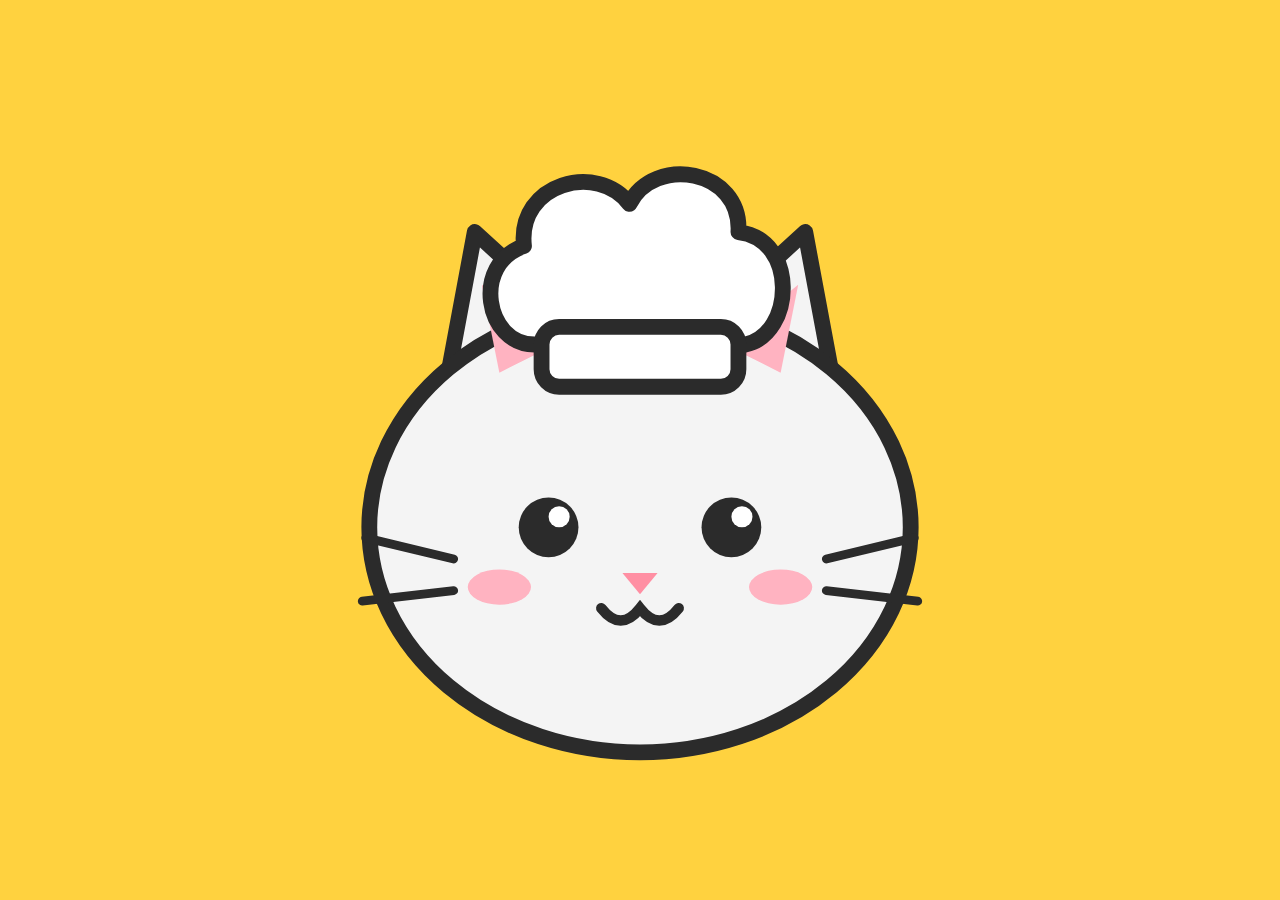
<file: scripts/marca/icono.html>
<!doctype html>
<html lang="es">
<head>
<meta charset="utf-8">
<meta name="viewport" content="width=device-width, initial-scale=1">
<!-- El icono a toda la ventana, para que exportar.mjs lo pinte al tamaño que
     toque. Con ?mascara=1, al 84 % sobre el mismo amarillo: el «maskable» de
     Android recorta hasta un círculo del 80 %, y así no se come las orejas. -->
<style>
  html, body { margin: 0; width: 100vw; height: 100vh; overflow: hidden; background: #ffd23f; }
  img { display: block; width: 100vw; height: 100vh; }
  .mascara img { transform: scale(0.84); }
</style>
</head>
<body>
<img src="gato.svg" alt="">
<script>
  if (new URLSearchParams(location.search).get("mascara")) document.body.className = "mascara";
</script>
</body>
</html>
</file>
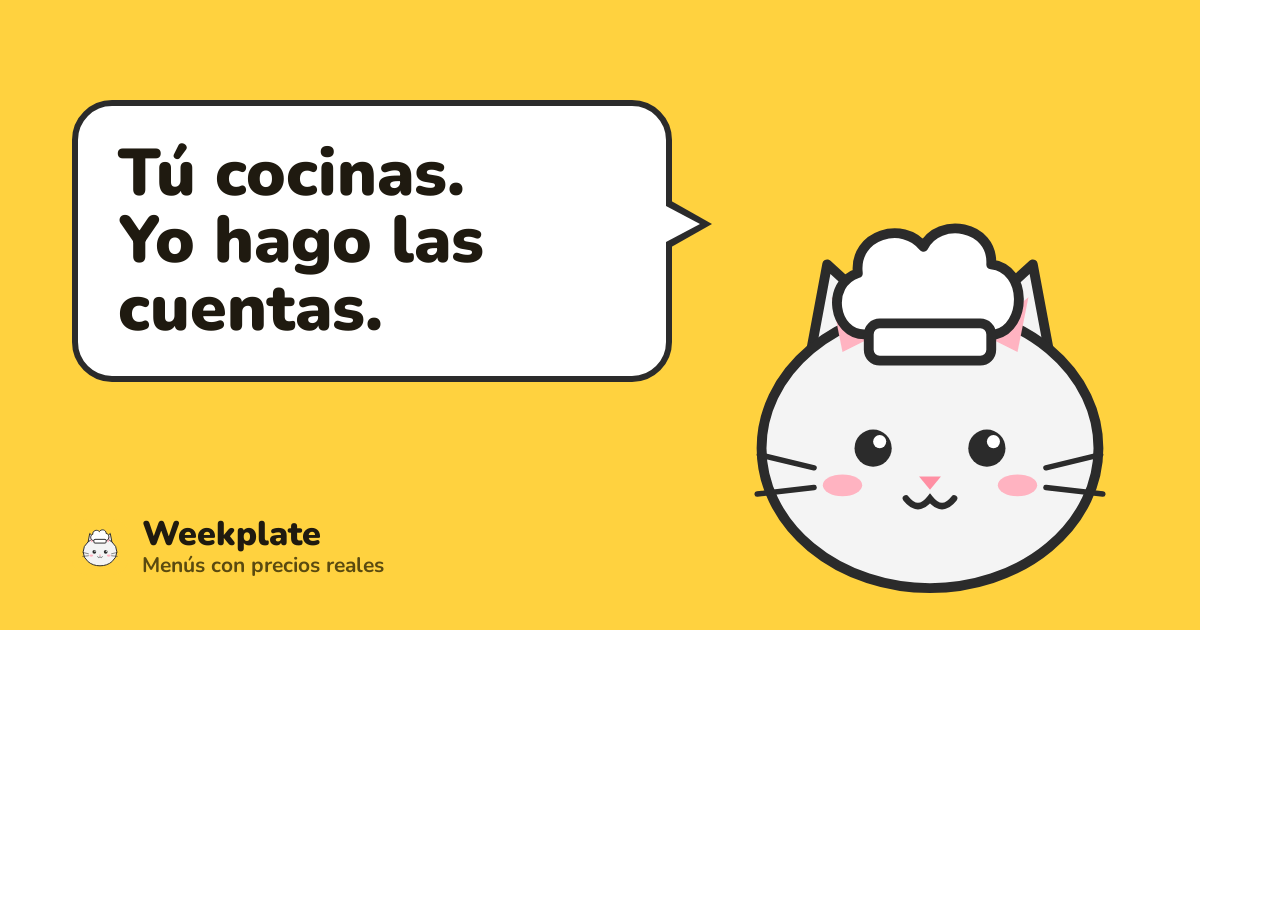
<file: scripts/marca/og-gato.html>
<!doctype html>
<html lang="es">
<head>
<meta charset="utf-8">
<meta name="viewport" content="width=1200">
<!-- La imagen de compartir el enlace (og:image, 1200×630) del gato cocinero,
     2026-10-31. Sale a assets/img/og-gato.png con exportar.mjs. Para cambiar
     la frase, basta el texto del bocadillo; si cambia el tamaño, también
     og:image:width/height en index.html. -->
<style>
  @font-face { font-family: "Nunito"; font-weight: 400 900; src: url("../../assets/fonts/nunito-normal-latin-798ec6.woff2") format("woff2"); unicode-range: U+0000-00FF, U+0131, U+0152-0153, U+02BB-02BC, U+02C6, U+02DA, U+02DC, U+0304, U+0308, U+0329, U+2000-206F, U+20AC, U+2122, U+2191, U+2193, U+2212, U+2215, U+FEFF, U+FFFD; }
  @font-face { font-family: "Nunito"; font-weight: 400 900; src: url("../../assets/fonts/nunito-normal-latin-ext-012b61.woff2") format("woff2"); unicode-range: U+0100-02BA, U+02BD-02C5, U+02C7-02CC, U+02CE-02D7, U+02DD-02FF, U+0304, U+0308, U+0329, U+1D00-1DBF, U+1E00-1E9F, U+1EF2-1EFF, U+2020, U+20A0-20AB, U+20AD-20C0, U+2113, U+2C60-2C7F, U+A720-A7FF; }
  @font-face { font-family: "Nunito"; font-weight: 400 900; src: url("../../assets/fonts/nunito-normal-cyrillic-373a90.woff2") format("woff2"); unicode-range: U+0301, U+0400-045F, U+0490-0491, U+04B0-04B1, U+2116; }
  html, body { margin: 0; }
  .og { position: relative; box-sizing: border-box; width: 1200px; height: 630px; overflow: hidden; padding: 64px 72px; background: #ffd23f; color: #1f1a10; }
  /* z-index: el gato es gato.svg entero, con su cuadrado amarillo, y sin esto
     tapa el borde derecho del bocadillo. */
  .bocadillo { position: relative; z-index: 1; box-sizing: border-box; width: 600px; margin-top: 36px; padding: 34px 40px; border: 6px solid #2b2b2b; border-radius: 40px; background: #fff; font: 900 66px/1.02 "Nunito", sans-serif; }
  .bocadillo::before { content: ""; position: absolute; right: -46px; top: 92px; border-style: solid; border-width: 26px 0 26px 46px; border-color: transparent transparent transparent #2b2b2b; }
  .bocadillo::after { content: ""; position: absolute; right: -34px; top: 100px; border-style: solid; border-width: 18px 0 18px 34px; border-color: transparent transparent transparent #fff; }
  .firma { position: absolute; left: 72px; bottom: 54px; display: flex; align-items: center; gap: 14px; font: 900 34px/1 "Nunito", sans-serif; }
  .firma img { width: 56px; height: 56px; border-radius: 15px; }
  .firma small { display: block; margin-top: 4px; font: 700 21px/1 "Nunito", sans-serif; color: #5a4a10; }
  .gato { position: absolute; right: -10px; top: 120px; width: 560px; height: 560px; }
</style>
</head>
<body>
<div class="og">
  <div class="bocadillo">Tú cocinas.<br>Yo hago las cuentas.</div>
  <div class="firma"><img src="gato.svg" alt=""><span>Weekplate<small>Menús con precios reales</small></span></div>
  <img class="gato" src="gato.svg" alt="">
</div>
</body>
</html>
</file>
